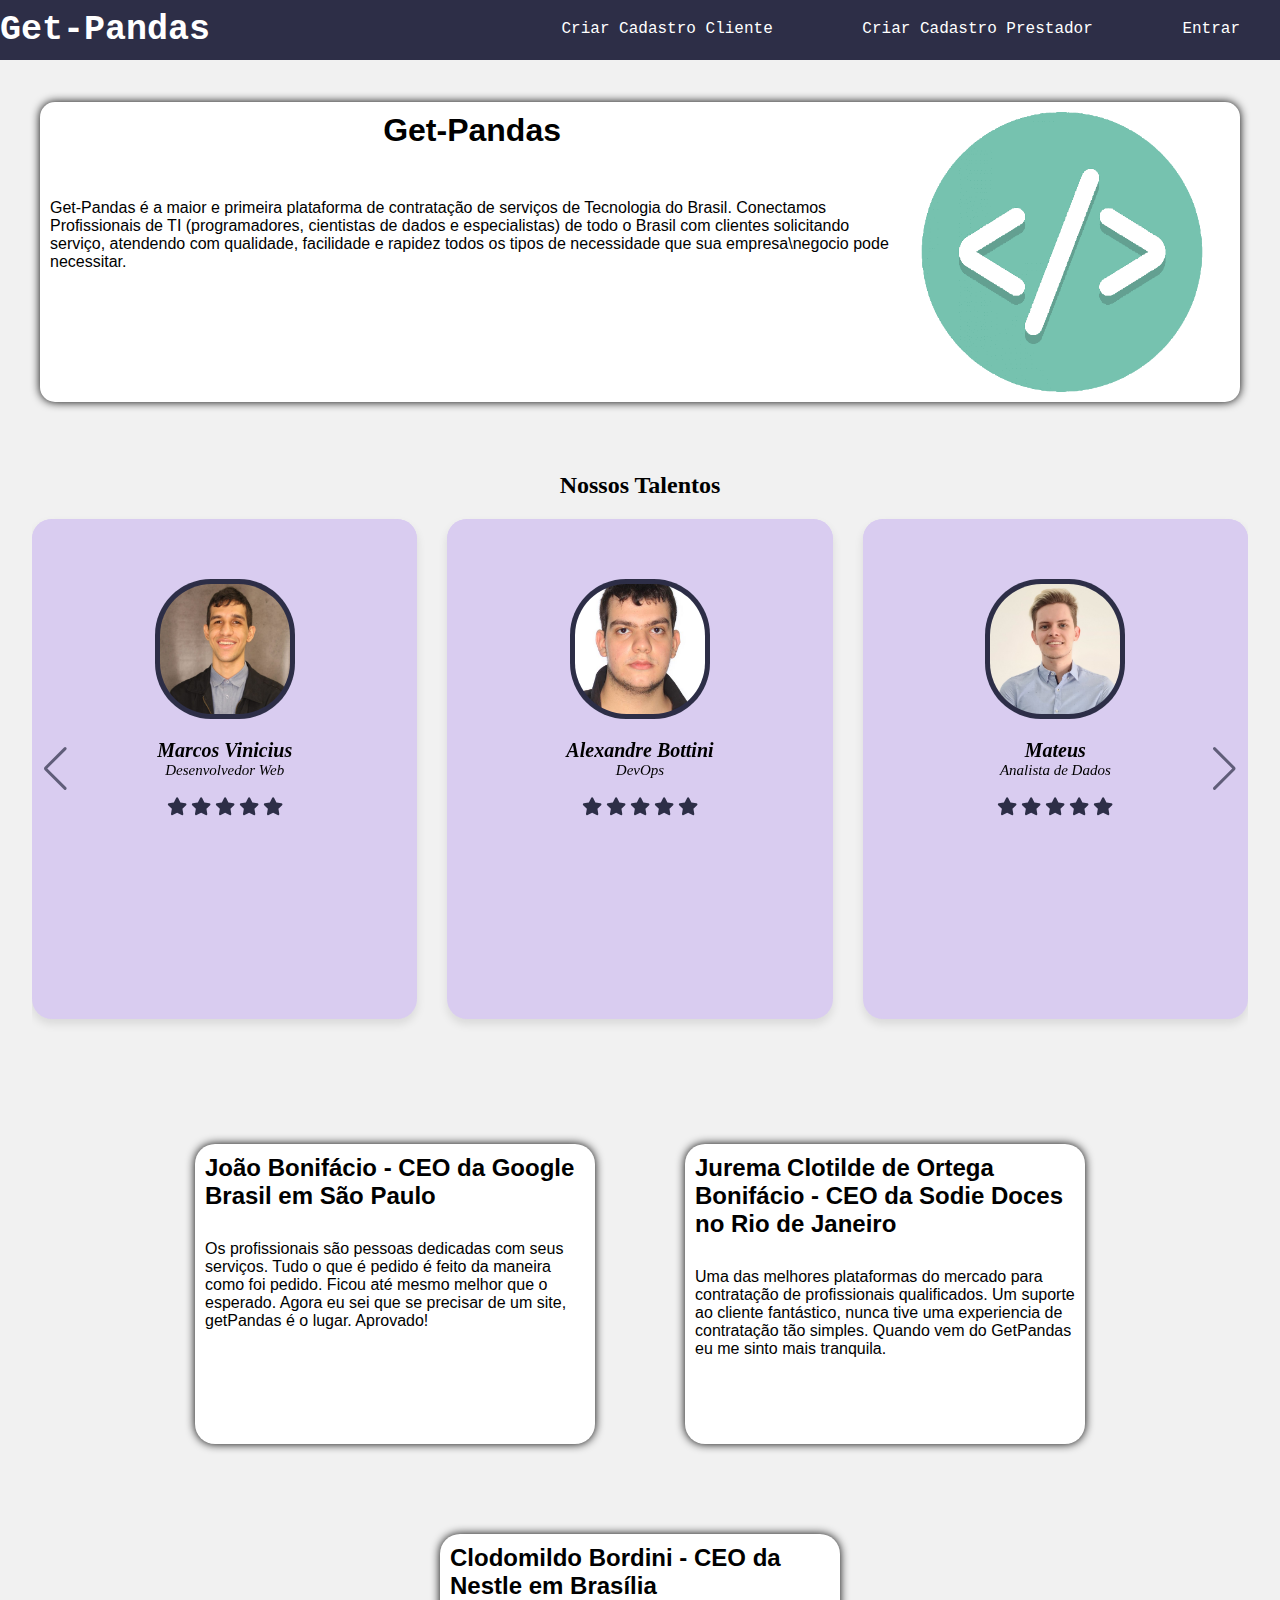
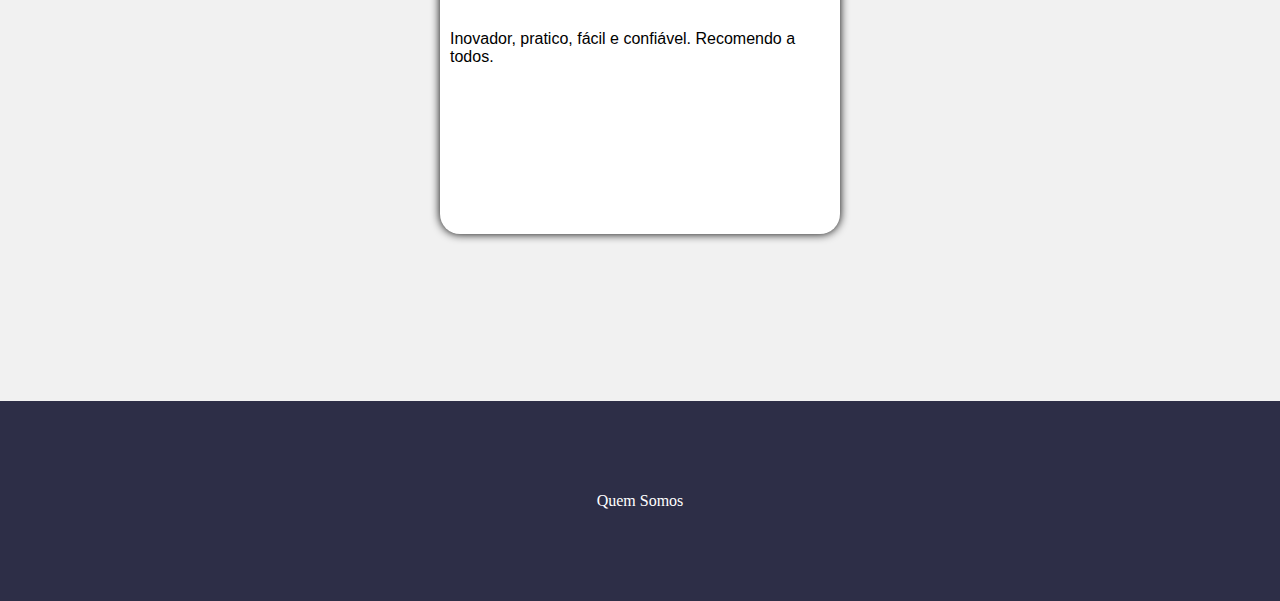
<file: html/index.html>
<!DOCTYPE html>
<html lang="pt_br">
<head>
    <meta charset="UTF-8">
    <meta http-equiv="X-UA-Compatible" content="IE=edge">
    <meta name="viewport" content="width=device-width, initial-scale=1.0">
    <link rel="stylesheet" type="text/css" href="../css/stylespadrao.css" />
    <link rel="stylesheet" type="text/css" href="../css/styles.css"/>
    <link rel="shortcut icon" type="image/x-icon" href="../imagens/icon.png">

    <!-- Link Swiper's CSS -->
    <link rel="stylesheet" href="https://unpkg.com/swiper/swiper-bundle.min.css"/>

    <!-- Fontawesome CDN Link -->
    <link rel="stylesheet" href="https://cdnjs.cloudflare.com/ajax/libs/font-awesome/6.0.0-beta3/css/all.min.css"/>

    <link rel="stylesheet" href="../css/hpc_cliente.css">

    <title>Home</title>
</head>
<body>

    <!--Menu horinzontal-->
    <header class="menu-h">
        <nav id="nav">
            <div id="logo">
                <span><a href="./index.html">Get-Pandas</a></span>
            </div>
            <div class="dropdown">
                <button id="btn-mobile">Menu</button>
                <div class="dropdown-child">
                    <ul id="menu">
                        <li class="lista-header"><a href="conta_c.html" class="nao-mobile">Criar Cadastro Cliente</a></li>
                        <li class="lista-header"><a href="conta_p.html" class="nao-mobile">Criar Cadastro Prestador</a></li>
                        <li class="lista-header"><a href="login.html" class="nao-mobile">Entrar</a></li>
                    </ul>
                </div>
            </div>
        </nav>
        <br>
        <br>
        <br>
        <br>
    </header>

    <!--------------------------------------------->

    
    <main>
        <div class="conteudo">

            <div id="homepage">
                <div class="txt">
                    <h1 class="text-centralido">Get-Pandas</h1>
                    <p>Get-Pandas é a maior e primeira plataforma de contratação de serviços de Tecnologia do Brasil. Conectamos Profissionais de TI (programadores, cientistas de dados e especialistas) de todo o Brasil com clientes solicitando serviço, atendendo com qualidade, facilidade e rapidez todos os tipos de necessidade que sua empresa\negocio pode necessitar.</p>
                </div>
                <div id="img-homepage">
                    <img src="../imagens/index_img.png" alt="imagem home page">
                </div>
            </div>

        </div>

        
        <section class="carrossel_prestadores">
            <div class="text-centralido">
                <h2 >Nossos Talentos</h2>
            </div>
            
            <div class="swiper mySwiper container">
              <div class="swiper-wrapper content">
        
                <div class="swiper-slide card">
                  <div class="card-content">
                    <div class="image">
                      <img src="..//imagens/Marcos.jpg" alt="">
                    </div>
        
                    <div class="name-profession">
                      <span class="name">Marcos Vinicius</span>
                      <span class="profession">Desenvolvedor Web</span>
                      
                    </div>
        
                    <div class="rating">
                      <i class="fas fa-star"></i>
                      <i class="fas fa-star"></i>
                      <i class="fas fa-star"></i>
                      <i class="fas fa-star"></i>
                      <i class="fas fa-star"></i>
                    </div>
        
                    
                  </div>
                </div>
                <div class="swiper-slide card">
                  <div class="card-content">
                    <div class="image">
                      <img src="..//imagens/alexandre.jpg" alt="">
                    </div>
        
                    <div class="name-profession">
                      <span class="name">Alexandre Bottini</span>
                      <span class="profession">DevOps</span>
                      
                    </div>
        
                    <div class="rating">
                      <i class="fas fa-star"></i>
                      <i class="fas fa-star"></i>
                      <i class="fas fa-star"></i>
                      <i class="fas fa-star"></i>
                      <i class="fas fa-star"></i>
                    </div>
        
                    
                  </div>
                </div>
                <div class="swiper-slide card">
                  <div class="card-content">
                    <div class="image">
                      <img src="..//imagens/Mateus.jpg" alt="">
                    </div>
        
                    <div class="name-profession">
                      <span class="name">Mateus</span>
                      <span class="profession">Analista de Dados</span>
                    </div>
        
                    <div class="rating">
                      <i class="fas fa-star"></i>
                      <i class="fas fa-star"></i>
                      <i class="fas fa-star"></i>
                      <i class="fas fa-star"></i>
                      <i class="fas fa-star"></i>
                    </div>
        
                    
                  </div>
                </div>
                <div class="swiper-slide card">
                  <div class="card-content">
                    <div class="image">
                      <img src="..//imagens/Leticia.jpg" alt="">
                    </div>
        
                    <div class="name-profession">
                      <span class="name">Leticia</span>
                      <span class="profession">Cientista de Dados</span>
                    </div>
        
                    <div class="rating">
                      <i class="fas fa-star"></i>
                      <i class="fas fa-star"></i>
                      <i class="fas fa-star"></i>
                      <i class="fas fa-star"></i>
                      <i class="fas fa-star"></i>
                    </div>
        
                    
                  </div>
                </div>
                <div class="swiper-slide card">
                  <div class="card-content">
                    <div class="image">
                      <img src="..//imagens/Filipe.jpg" alt="">
                    </div>
        
                    <div class="name-profession">
                      <span class="name">Filipe</span>
                      <span class="profession">Desenvolvedor BackEnd</span>
                    </div>
        
                    <div class="rating">
                      <i class="fas fa-star"></i>
                      <i class="fas fa-star"></i>
                      <i class="fas fa-star"></i>
                      <i class="fas fa-star"></i>
                      <i class="fas fa-star"></i>
                    </div>
        
                    
                  </div>
                </div>
                <div class="swiper-slide card">
                  <div class="card-content">
                    <div class="image">
                      <img src="..//imagens/Claudio.jpg" alt="">
                    </div>
        
        
                    <div class="name-profession">
                      <span class="name">Claudio</span>
                      <span class="profession">Desenvolvedor Web</span>
                    </div>
        
                    <div class="rating">
                      <i class="fas fa-star"></i>
                      <i class="fas fa-star"></i>
                      <i class="fas fa-star"></i>
                      <i class="fas fa-star"></i>
                      <i class="fas fa-star"></i>
                    </div>
        
                    
                  </div>
                </div>
                <div class="swiper-slide card">
                  <div class="card-content">
                    <div class="image">
                      <img src="..//imagens/joao.jpg" alt="">
                    </div>
        
                    <div class="name-profession">
                      <span class="name">João</span>
                      <span class="profession">Analista de Sistema</span>
                    </div>
        
                    <div class="rating">
                      <i class="fas fa-star"></i>
                      <i class="fas fa-star"></i>
                      <i class="fas fa-star"></i>
                      <i class="fas fa-star"></i>
                      <i class="fas fa-star"></i>
                    </div>
                </div>
              </div>
            </div>
        
            <div class="swiper-button-next"></div>
              <div class="swiper-button-prev"></div>
              <div class="swiper-pagination"></div>
              
        
        
        
          </section>



        
        <div class="conteudo">
            <div class="avaliacoes">
                <div class="avaliacao">
                    <h2>João Bonifácio - CEO da Google Brasil em São Paulo</h2>
                    <p>Os profissionais são pessoas dedicadas com seus serviços. Tudo o que é pedido é feito da maneira como foi pedido. Ficou até mesmo melhor que o esperado. Agora eu sei que se precisar de um site, getPandas é o lugar. Aprovado!</p>
                </div>
                <div class="avaliacao">
                    <h2>Jurema Clotilde de Ortega Bonifácio - CEO da Sodie Doces no Rio de Janeiro</h2>
                    <p>Uma das melhores plataformas do mercado para contratação de profissionais qualificados. Um suporte ao cliente fantástico, nunca tive uma experiencia de contratação tão simples. Quando vem do GetPandas eu me sinto mais tranquila.</p>
                </div>
                <div class="avaliacao">
                    <h2>Clodomildo Bordini  - CEO da Nestle em Brasília</h2>
                    <p>Inovador, pratico, fácil e confiável. Recomendo a todos.</p>
                </div>
            </div>
        </div>
    </main>
    
    <br><br><br><br><br><br><br><br><br>

    <footer id="rodape">
        <ul>
            <a href="quemsomos.html"><li class="itens-rodape">Quem Somos</li></a>
        </ul>
    </footer>
    <script src="https://unpkg.com/swiper/swiper-bundle.min.js"></script>
    <script src="../js/hpc_cliente.js"></script>

    <script src="../js/header.js"></script>
   
    
</body>
</html>
</file>
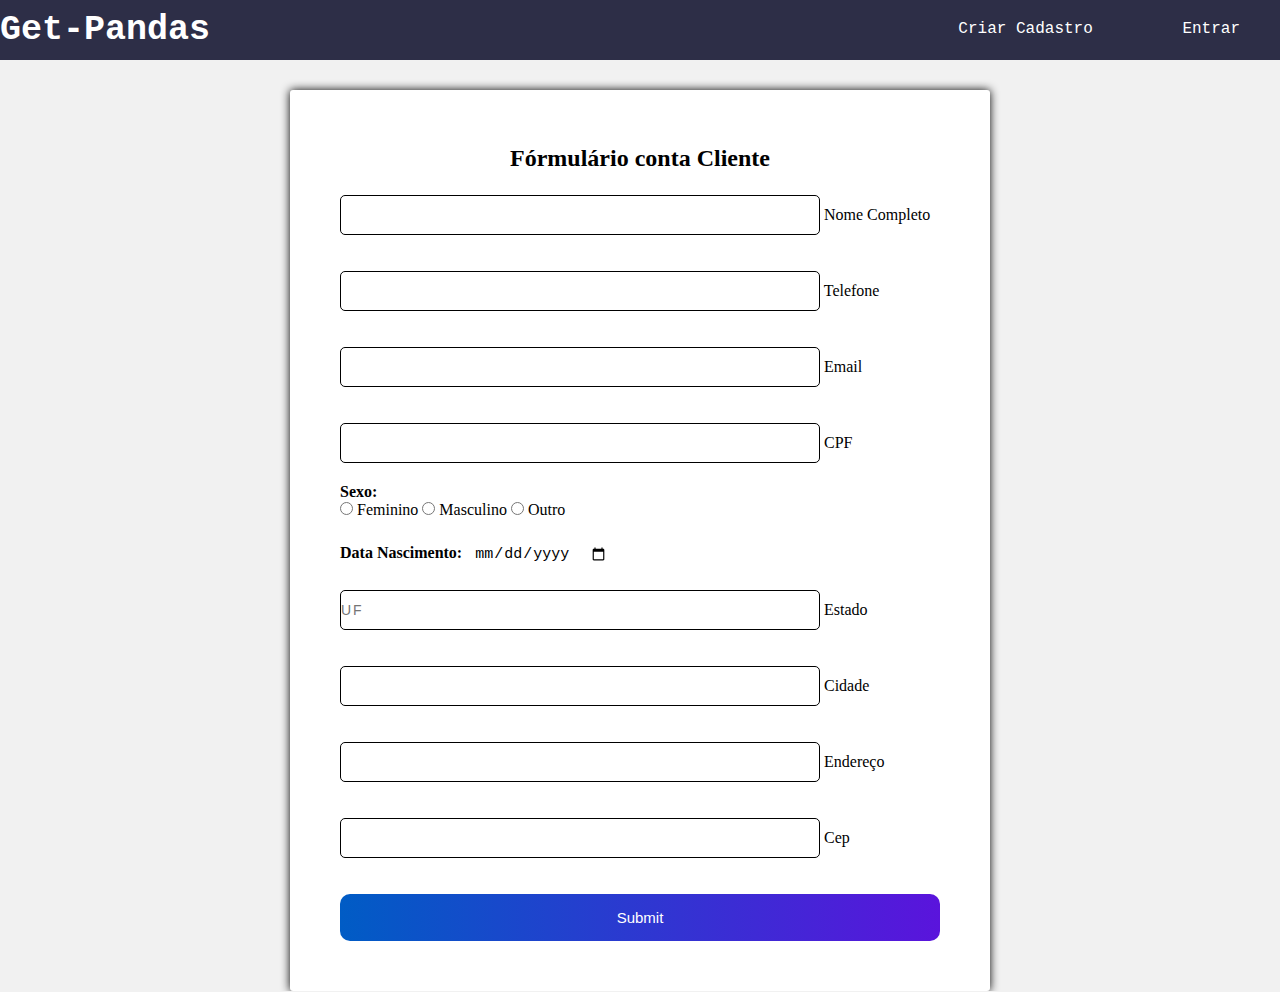
<file: html/conta_c.html>
<!DOCTYPE html>
<html lang="pt-br">
<head>
    <meta charset="UTF-8">
    <meta http-equiv="X-UA-Compatible" content="IE=edge">
    <meta name="viewport" content="width=device-width, initial-scale=1.0">
    <link rel="stylesheet" href="../css/stylespadrao.css">
    <link rel="stylesheet" type="text/css" href="../css/styles.css"/>

    <title>Crie sua conta Aqui</title>
    
    
</head>
<body>
        <!--Menu horinzontal-->
        <header class="menu-h">
            <nav id="nav">
                <div id="logo">
                    <span><a href="./index.html">Get-Pandas</a></span>
                </div>
                <div class="dropdown">
                    <button id="btn-mobile">Menu</button>
                    <div class="dropdown-child">
                        <ul id="menu">
                            <li class="lista-header"><a href="conta_c.html" class="nao-mobile">Criar Cadastro</a></li>
                            <li class="lista-header"><a href="login.html" class="nao-mobile">Entrar</a></li>
                        </ul>
                    </div>
                </div>
            </nav>

        </header>
        <br><br><br><br><br>
        <!--------------------------------------------->
        
    <div class="box">
        <form action="../php/cadastro_cliente.php" method="post">
                <legend><h2>Fórmulário conta Cliente</h2></legend>
                <br>
                <div class="inputbox">
                    <input type="tex" name="nome" id="nome" class="inputUser" maxlength="50" onblur="verificaNome()">
                    <label for="nome"class="labelInput">Nome Completo</label>
                </div>
                <br></br> 
                <div class="inputbox">
                    <input type="tel" name="telefone" id="telefone" maxlength="18" class="inputUser" >
                    <label for="telefone" class="labelInput">Telefone</label>
                </div>
                <br></br>  
                <div class="inputbox">
                    <input type="tex" name="email" id="email" class="inputUser" maxlength="50" onblur="verificaEmail(email.value)" required>
                    <label for="email" class="labelInput">Email</label>
                </div> 
                <br></br> 
                <div class="inputbox">
                    <input type="tex" name="cpf" id="cpf" class="inputUser" maxlength="14" onkeypress="validaCpf()" required>
                    <label for="email" class="labelInput">CPF</label>
                </div> 
                
                
                <div class="inputsex">
                <p><b>Sexo:</b></p> 
                <input type="radio" id="femino" name="genero" value="feminino" required>
                <label for="feminino" >Feminino</label>
                <input type="radio" id="masculino" name="genero" value="masculino" required>
                <label for="masculino">Masculino</label>
                <input type="radio" id="outro" name="genero" value="outro" required>
                <label for="outro">Outro</label>
                <br></br> 
                </div>
                <label for="data_nascimento"><b>Data Nascimento:</b></label>
                <input type="date" name="data_nascimento" id="data_nascimento" required>
                <br></br>  
                <div class="inputbox">
                    <input type="tex" name="estado" id="estado" class="inputUser" maxlength="2" placeholder="UF" required>
                    <label for="estado" class="labelInput">Estado</label>
                </div>
                <br></br>  
                <div class="inputbox">
                    <input type="tex" name="cidade" id="cidade" maxlength="50" class="inputUser" required>
                    <label for="cidade "class="labelInput">Cidade</label>
                </div>
                <br></br>  
                <div class="inputbox">
                    <input type="tex" name="endereco" id="endereco" maxlength="50" class="inputUser" required>
                    <label for="endereco" class="labelInput">Endereço</label>
                </div>
                <br></br>
                <div class="inputbox">
                    <input type="tex" name="cep" id="cep" maxlength="9" onkeypress="validaCep()" class="inputUser" required>
                    <label for="nome" class="labelInput">Cep</label>
                </div>
                <br></br> 
                <input type="submit" name="submit" id="submit">
        </form>

    </div>

    <script src="../js/cadastro_restricoes.js"></script>
    <script src="../js/header.js"></script>
</body>
</html>
</file>
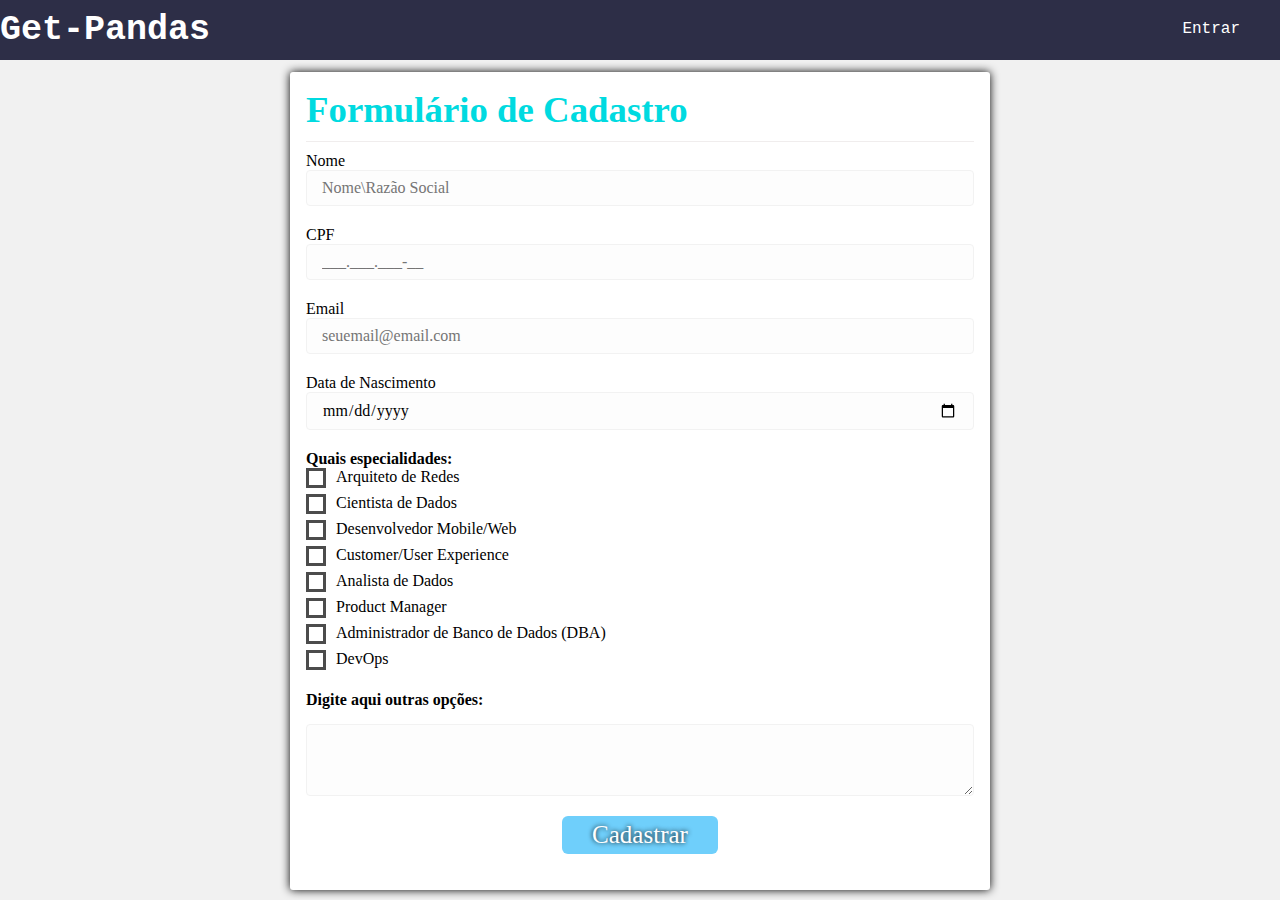
<file: html/conta_p.html>
<!DOCTYPE html>
<html lang="pt_br">

<head>
    <meta charset="UTF-8">
    <meta http-equiv="X-UA-Compatible" content="IE=edge">
    <meta name="viewport" content="width=device-width, initial-scale=1.0">
    <link rel="stylesheet" type="text/css" href="../css/form_style.css" />
    <link rel="stylesheet" type="text/css" href="../css/styles.css"/>
    <link rel="stylesheet" type="text/css" href="../css/stylespadrao.css" />
    <link rel="shortcut icon" type="image/x-icon" href="../imagens/icon.png">
    <title>Home</title>
</head>

<body>


    <!--Menu horinzontal-->
    <header class="menu-h">
        <nav id="nav">
            <div id="logo">
                <span><a href="./index.html">Get-Pandas</a></span>
            </div>
            <div class="dropdown">
                <button id="btn-mobile">Menu</button>
                <div class="dropdown-child">
                    <ul id="menu">
                        <li class="lista-header"><a href="login.html" class="nao-mobile">Entrar</a></li>
                    </ul>
                </div>
            </div>
        </nav>
        <br>
        <br>
        <br>
        <br>
    </header>

    <!--------------------Formulário------------------------->

    <div class="container_form">

        <h1>Formulário de Cadastro</h1>

        <form class="form" action="../php/cadastro_prestador.php" method="post">

            <div class="form_grupo">
                <label for="nome" class="form_label">Nome</label>
                <input type="text" name="nome" class="form_input" id="nome" maxlength="50" onblur="verificaNome()" placeholder="Nome\Razão Social" required>
                <div id="invalid_name">Valor invalido</div>
            </div>

            <div class="form_grupo">
                <label for="cpfcnpj" class="form_label">CPF</label>
                <input type="text" name="cpf" maxlength="14" class="form_input" onkeypress="validaCpf()" id="cpf" placeholder="___.___.___-__" required>
            </div>

            <div class="form_grupo">
                <label for="e-mail" class="form_label">Email</label>
                <input type="email" name="email" class="form_input" onblur="verificaEmail(email.value)" maxlength="50" id="email" placeholder="seuemail@email.com"
                    required>
                <div id="invalid_email">Valor invalido</div>
            </div>

            <div class="form_grupo">
                <label for="datanascimento" class="form_label">Data de Nascimento</label>
                <input type="date" name="data_nascimento" class="form_input" id="datanascimento"
                    placeholder="Data de Nascimento" required>
            </div>




            <div class="form_grupo">

                <span class="legenda">Quais especialidades:</span>

                <div class="check-btn">
                    <input type="radio" class="form_new_input" id="btn_1" name="especialidade" value="Arquiteto de
                    Redes">
                    <label for="btn_1" class="form_label check_label"> <span class="check_new_btn"></span> Arquiteto de
                        Redes</label>
                </div>

                <div class="check-btn">
                    <input type="radio" class="form_new_input" id="btn_2" name="especialidade" value="Cientista de
                    Dados">
                    <label for="btn_2" class="form_label check_label"><span class="check_new_btn"></span> Cientista de
                        Dados</label>
                </div>

                <div class="check-btn">
                    <input type="radio" class="form_new_input" id="btn_3" name="especialidade" value="Desenvolvedor
                    Mobile/Web">
                    <label for="btn_3" class="form_label check_label"><span class="check_new_btn"></span> Desenvolvedor
                        Mobile/Web</label>
                </div>

                <div class="check-btn">
                    <input type="radio" class="form_new_input" id="btn_4" name="especialidade" value="Customer/User Experienc">
                    <label for="btn_4" class="form_label check_label"><span class="check_new_btn"></span>
                        Customer/User Experience </label>
                </div>
                <div class="check-btn">
                    <input type="radio" class="form_new_input" id="btn_5" name="especialidade" value="Analista de
                    Dados">
                    <label for="btn_5" class="form_label check_label"> <span class="check_new_btn"></span> Analista de
                        Dados</label>
                </div>

                <div class="check-btn">
                    <input type="radio" class="form_new_input" id="btn_6" name="especialidade" value="Product
                    Manager">
                    <label for="btn_6" class="form_label check_label"><span class="check_new_btn"></span> Product
                        Manager</label>
                </div>

                <div class="check-btn">
                    <input type="radio" class="form_new_input" id="btn_7" name="especialidade" value="DBA">
                    <label for="btn_7" class="form_label check_label"><span class="check_new_btn"></span> Administrador
                        de Banco de Dados (DBA)</label>
                </div>

                <div class="check-btn">
                    <input type="radio" class="form_new_input" id="btn_8" name="especialidade" value="DevOps">
                    <label for="btn_8" class="form_label check_label"><span class="check_new_btn"></span> DevOps
                    </label>
                </div>


                <div class="form_message">

                    <label for="message" class="form_message_label"> Digite aqui outras opções:</label>
                    <textarea name="mensagem" id="message" cols="30" maxlength="500" rows="3" class="form_input message_input"
                        ></textarea>

                </div>

                <div class="submit">

                    <input type="hidden" name="acao" value="enviar">
                    <button type="submit" name="Submit" class="submit_btn">Cadastrar</button>

                </div>
        </form>

    </div>
    <script src="../js/header.js"></script>
    <script src="../js/cadastro_restricoes.js"></script>
</body>

</html>
</file>
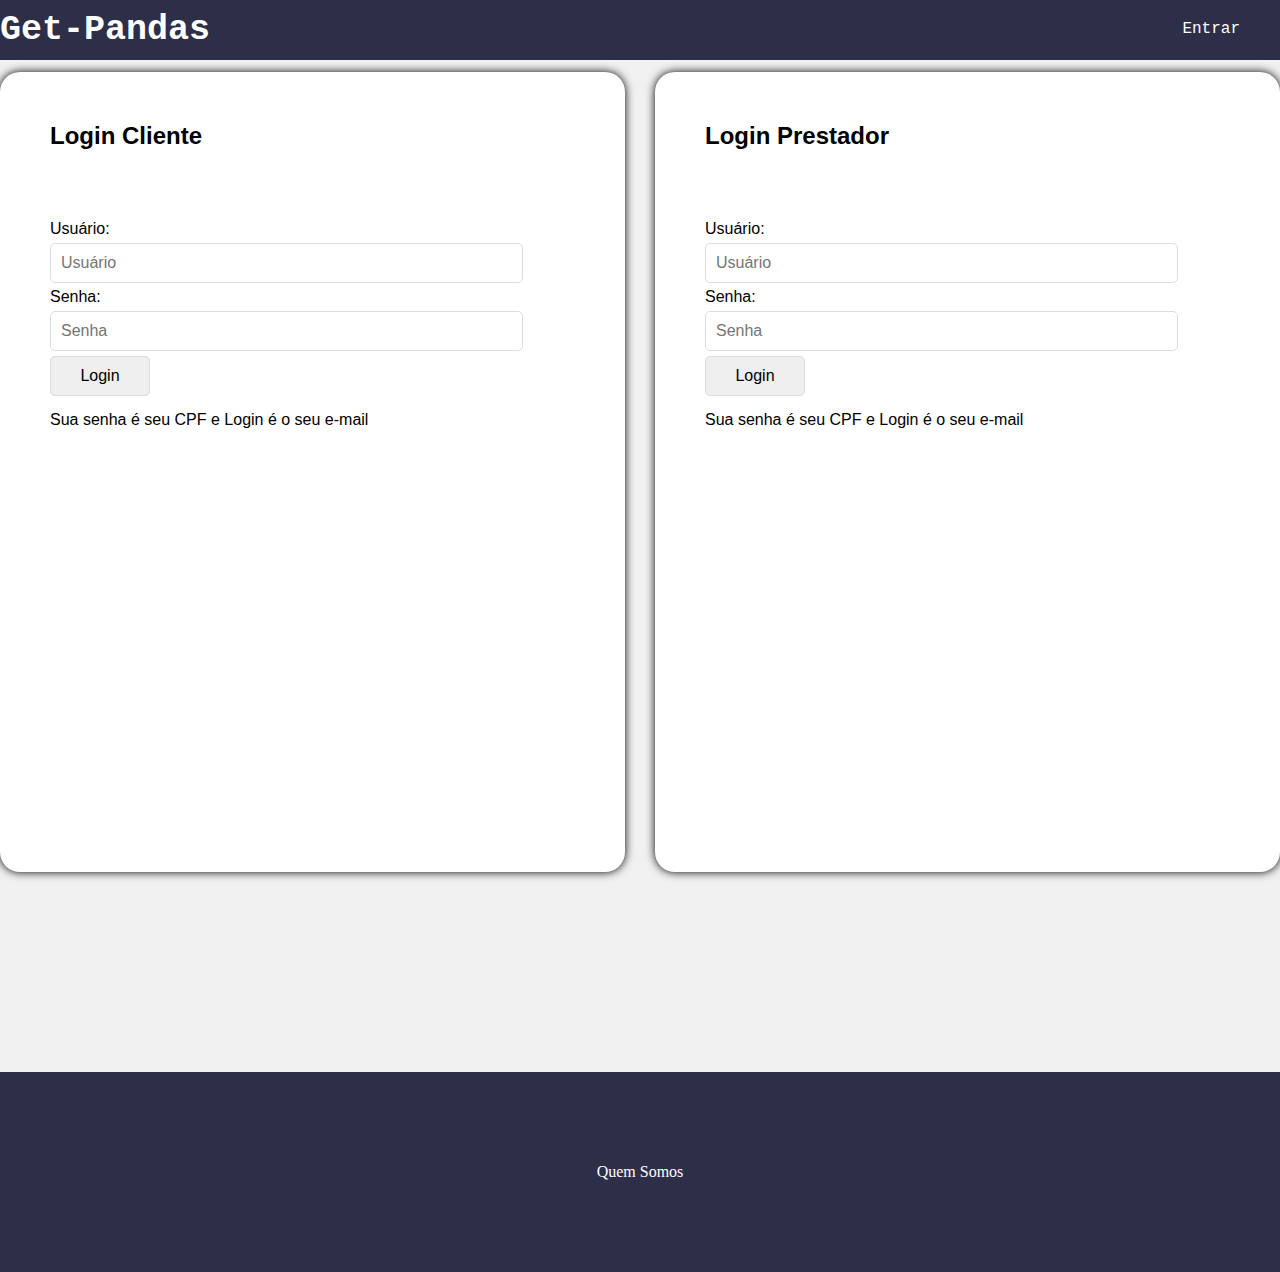
<file: html/login.html>
<!DOCTYPE html>
<html lang="pt-BR">
<head>
    <meta charset="UTF-8">
    <meta http-equiv="X-UA-Compatible" content="IE=edge">
    <meta name="viewport" content="width=device-width, initial-scale=1.0">
    <link rel="stylesheet" type="text/css" href="../css/stylespadrao.css" />
    <link rel="stylesheet" type="text/css" href="../css/styles.css"/>
    <link rel="shortcut icon" type="image/x-icon" href="../imagens/icon.png">
    <title>Home</title>
</head>
<body>

    <header class="menu-h">
        <nav id="nav">
            <div id="logo">
                <span><a href="./index.html">Get-Pandas</a></span>
            </div>
            <div class="dropdown">
                <button id="btn-mobile">Menu</button>
                <div class="dropdown-child">
                    <ul id="menu">
                        <li class="lista-header"><a href="login.html" class="nao-mobile">Entrar</a></li>
                    </ul>
                </div>
            </div>
        </nav>
        <br>
        <br>
        <br>
        <br>
    </header>

    <main class="b-area">
        <form class="form-login" action="../php/login_cliente.php" method="post">
            <div class="form-login-header">
                <h2>Login Cliente</h2>
            </div>
            <div class="form-login-conteudo">
                <div class="form-login-conteudo-area">
                    <label for="usuario">Usuário:</label><br>
                    <input type="text" id="usuario" name="usuario" autocomplete="off" maxlength="50" placeholder="Usuário">
                </div>
                <div class="form-login-conteudo-area">
                    <label for="password">Senha:</label><br>
                    <input type="password" id="password" name="password" maxlength="14" autocomplete="off" placeholder="Senha">
                </div>
            </div>
            <div class="form-login-footer">
                <input type="submit" class="submit_login" value="Login"><br>
                <p>Sua senha é seu CPF e Login é o seu e-mail</p> <br> <br>

            </div>
        </form>
    
        <form class="form-login" action="../php/login_prestador.php" method="post">
            <div class="form-login-header">
                <h2>Login Prestador</h2>
            </div>
            <div class="form-login-conteudo">
                <div class="form-login-conteudo-area">
                    <label for="usuario">Usuário:</label><br>
                    <input type="text" id="usuario" name="usuario" autocomplete="off" maxlength="50" placeholder="Usuário">
                </div>
                <div class="form-login-conteudo-area">
                    <label for="password">Senha:</label><br>
                    <input type="password" id="password" name="password" maxlength="11" autocomplete="off" placeholder="Senha">
                </div>
            </div>
            <div class="form-login-footer">
                <input type="submit" class="submit_login" value="Login"><br>
                <p>Sua senha é seu CPF e Login é o seu e-mail</p> <br> <br>
            </div>
        </form>
    </main>

    <footer id="rodape">
        <ul>
            <a href="quemsomos.html"><li class="itens-rodape">Quem Somos</li></a>
        </ul>
    </footer>
    <script src="../js/header.js"></script>
</body>
</html>
</file>
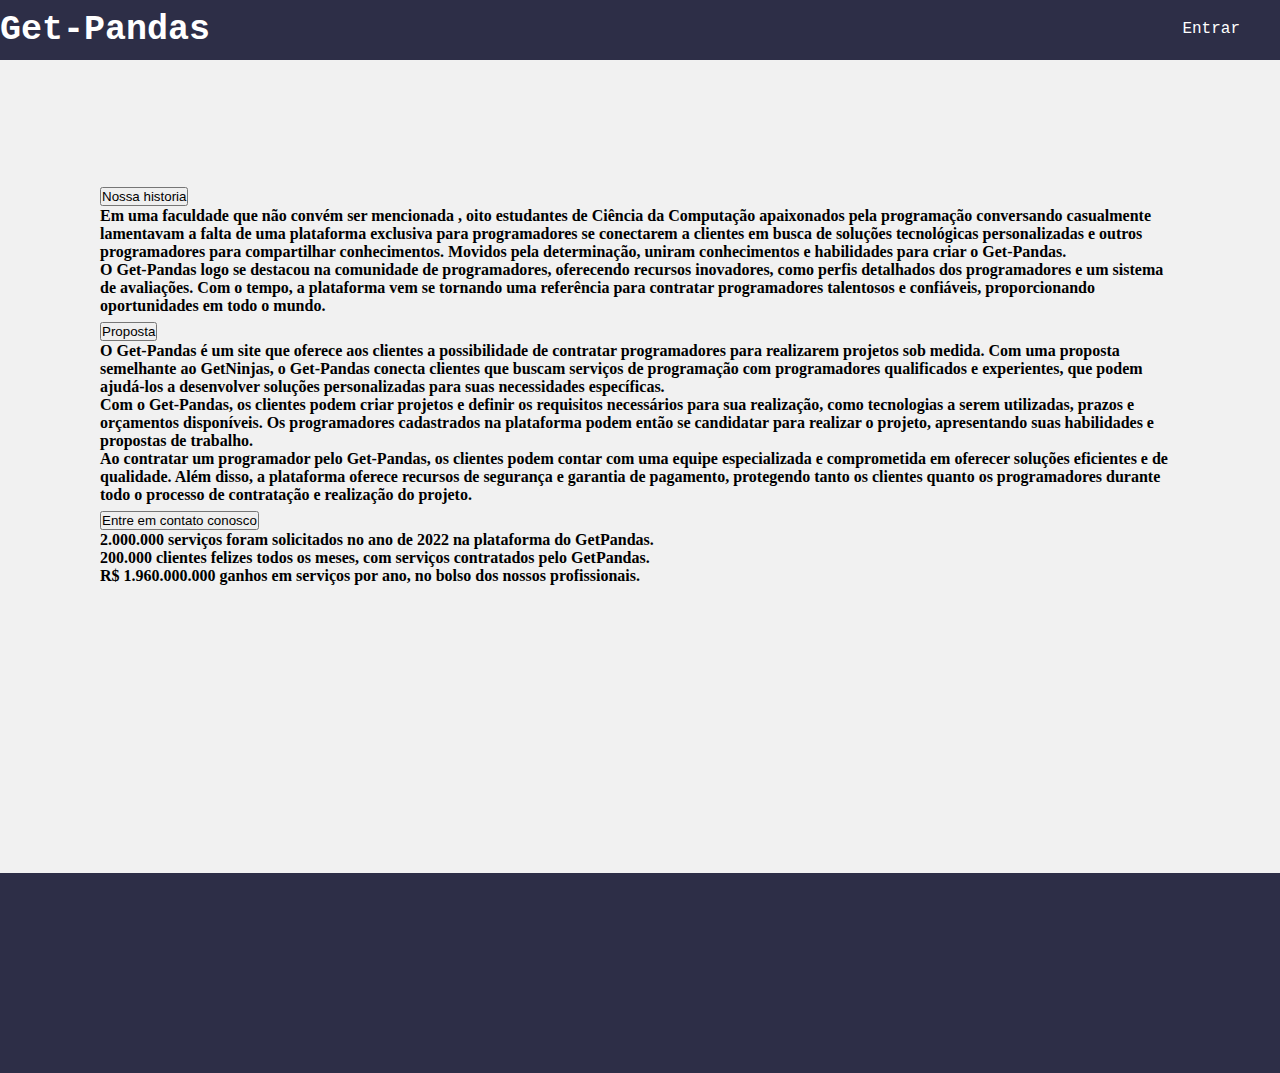
<file: html/quemsomos.html>
<!DOCTYPE html>
<html lang="pt_br">
<head>
    <meta charset="UTF-8">
    <meta http-equiv="X-UA-Compatible" content="IE=edge">
    <meta name="viewport" content="width=device-width, initial-scale=1.0">
    <link rel="stylesheet" type="text/css" href="../css/stylespadrao.css" />
    <link rel="stylesheet" type="text/css" href="../css/styles.css" />
    <link rel="shortcut icon" type="image/x-icon" href="../imagens/icon.png">
    <link href="https://cdn.jsdelivr.net/npm/bootstrap@5.0.2/dist/css/bootstrap.min.css" rel="stylesheet" integrity="sha384-EVSTQN3/azprG1Anm3QDgpJLIm9Nao0Yz1ztcQTwFspd3yD65VohhpuuCOmLASjC" crossorigin="anonymous">  
    <title>Home</title>
</head>
<body>

    <!--Menu horinzontal-->
    <header class="menu-h">
      <nav id="nav">
          <div id="logo">
              <span><a href="./index.html">Get-Pandas</a></span>
          </div>
          <div class="dropdown">
              <button id="btn-mobile">Menu</button>
              <div class="dropdown-child">
                  <ul id="menu">
                      <li class="lista-header"><a href="login.html" class="nao-mobile">Entrar</a></li>
                  </ul>
              </div>
          </div>
      </nav>
      <br>
      <br>
      <br>
      <br>
  </header>

    <br><br><br> <br><br> <br>



    <div class="accordion" id="accordionPanelsStayOpenExample"> 

        <div class="accordion-item"> 
    
          <h2 class="accordion-header" id="panelsStayOpen-headingOne"> 
    
            <button class="accordion-button" type="button" data-bs-toggle="collapse" data-bs-target="#panelsStayOpen-collapseOne" aria-expanded="true" aria-controls="panelsStayOpen-collapseOne"> 
    
              Nossa historia
    
            </button> 
    
          </h2> 
    
          <div id="panelsStayOpen-collapseOne" class="accordion-collapse collapse show" aria-labelledby="panelsStayOpen-headingOne"> 
    
            <div class="accordion-body"> 
    
              <strong><p>Em uma faculdade  que não convém ser mencionada , oito estudantes de Ciência da Computação apaixonados pela programação conversando casualmente lamentavam a falta de uma plataforma exclusiva para programadores se conectarem a clientes em busca de soluções tecnológicas personalizadas e outros programadores para compartilhar conhecimentos. Movidos pela determinação, uniram conhecimentos e habilidades para criar o Get-Pandas.</p>

                <p>O Get-Pandas logo se destacou na comunidade de programadores, oferecendo recursos inovadores, como perfis detalhados dos programadores e um sistema de avaliações. Com o tempo, a plataforma vem se tornando uma referência para contratar programadores talentosos e confiáveis, proporcionando oportunidades em todo o mundo.</p></strong> 
    
            </div> 
    
          </div> 
    
        </div> 
    
        <div class="accordion-item"> 
    
          <h2 class="accordion-header" id="panelsStayOpen-headingTwo"> 
    
            <button class="accordion-button collapsed" type="button" data-bs-toggle="collapse" data-bs-target="#panelsStayOpen-collapseTwo" aria-expanded="false" aria-controls="panelsStayOpen-collapseTwo"> 
    
              Proposta
    
            </button> 
    
          </h2> 
    
          <div id="panelsStayOpen-collapseTwo" class="accordion-collapse collapse" aria-labelledby="panelsStayOpen-headingTwo"> 
            <div class="accordion-body"> 
    
              <strong><p>O Get-Pandas é um site que oferece aos clientes a possibilidade de contratar programadores para realizarem projetos sob medida. Com uma proposta semelhante ao GetNinjas, o Get-Pandas conecta clientes que buscam serviços de programação com programadores qualificados e experientes, que podem ajudá-los a desenvolver soluções personalizadas para suas necessidades específicas.</p>

              <p>Com o Get-Pandas, os clientes podem criar projetos e definir os requisitos necessários para sua realização, como tecnologias a serem utilizadas, prazos e orçamentos disponíveis. Os programadores cadastrados na plataforma podem então se candidatar para realizar o projeto, apresentando suas habilidades e propostas de trabalho.</p>

            <p>Ao contratar um programador pelo Get-Pandas, os clientes podem contar com uma equipe especializada e comprometida em oferecer soluções eficientes e de qualidade. Além disso, a plataforma oferece recursos de segurança e garantia de pagamento, protegendo tanto os clientes quanto os programadores durante todo o processo de contratação e realização do projeto.</p>
</strong> 
    
            </div> 
    
          </div> 
    
        </div> 
    
        <div class="accordion-item"> 
    
          <h2 class="accordion-header" id="panelsStayOpen-headingThree"> 
    
            <button class="accordion-button collapsed" type="button" data-bs-toggle="collapse" data-bs-target="#panelsStayOpen-collapseThree" aria-expanded="false" aria-controls="panelsStayOpen-collapseThree"> 
    
              Entre em contato conosco
    
            </button> 
    
          </h2> 
    
          <div id="panelsStayOpen-collapseThree" class="accordion-collapse collapse" aria-labelledby="panelsStayOpen-headingThree"> 
    
            <div class="accordion-body"> 
    
              <strong>
                <p>2.000.000
                serviços foram solicitados no ano de 2022 na plataforma do GetPandas.</p>
                
              <p>200.000
               clientes felizes todos os meses, com serviços contratados pelo GetPandas.</p>
                
              <p> R$ 1.960.000.000 
               ganhos em serviços por ano, no bolso dos nossos profissionais.</strong> </p>
    
            </div> 
    
          </div> 
    
        </div> 
    
      </div> 

    <!--Fim Accordion--> 
    <br><br><br><br><br><br><br><br><br><br><br><br><br><br><br><br>
     
     
     
     
    
    <script src="https://cdn.jsdelivr.net/npm/@popperjs/core@2.9.2/dist/umd/popper.min.js" integrity="sha384-IQsoLXl5PILFhosVNubq5LC7Qb9DXgDA9i+tQ8Zj3iwWAwPtgFTxbJ8NT4GN1R8p" crossorigin="anonymous"></script> 
    
    <script src="https://cdn.jsdelivr.net/npm/bootstrap@5.0.2/dist/js/bootstrap.min.js" integrity="sha384-cVKIPhGWiC2Al4u+LWgxfKTRIcfu0JTxR+EQDz/bgldoEyl4H0zUF0QKbrJ0EcQF" crossorigin="anonymous"></script> 


    <footer id="rodape">
        <div id="nav-rodape">
            <ul>
            </ul>
        </div>
    </footer>
    <script src="../js/js.js"></script>
    
    <script src="../js/header.js"></script>
</body>
</html>
</file>
<file: css/stylespadrao.css>
*{
    margin: 0;
    padding: 0;
    box-sizing: border-box;
    
}

body{
    background-color: #f1f1f1;
    /*rgb(194, 194, 194);*/
}


/*----------------Carrossel----------------*/
.area-carrossel{
    width: 100%;
    height: 520px;
    position:relative;
    margin-bottom: 70px;
}

.flecha-esquerda,.flecha-direita{
    position: absolute;
    top: 0;
    left: 0;
    right: auto;
    bottom: 0;
    font-size: 20px;
    line-height: 250px;
    width: 40px;
    text-align: center;
    color: #fff;
    cursor: pointer;
    border: none;
    background:linear-gradient(to left, transparent 0%,black 200%);
    opacity: 0.5;
    transition: all 600ms ease-in-out;
    z-index: 1;
}

.flecha-direita{
    left: auto;
    right:0;
    background:linear-gradient(to right, transparent 0%,black 200%);
}

.flecha-esquerda:hover,
.flecha-direita:hover{
    opacity: 1;
}

/*Área da div onde estão as imagens*/
.carrossel{
    width: 100%;
    height: 520px;
    position:absolute;
    top:50%;
    left: 50%;
    transform: translate(-50%,-50%);
    overflow-x: auto;
    display: flex;
    flex-flow: row nowrap;
    gap: 20px;
    padding-top: 10px;
}

/*Escondendo Scrollbar*/
/* Hide scrollbar for Chrome, Safari and Opera */
.carrossel::-webkit-scrollbar {
    display: none;
}

.carrossel{
    -ms-overflow-style: none;  /* IE and Edge */
    scrollbar-width: none;  /* Firefox */
  }

/*Caracteristicas imagens*/
.item{
    width: 800px;
    height: 500px;
    /*Não deixa a imagem ser diminuida automaticamente*/
    flex-shrink: 0;
    opacity: 0.6;
    transition: all 600ms ease-in-out;
}

/*Item selecionado*/
.current-item{
    opacity: 1;
    border: 5px solid #069e6e;
    box-shadow: 0 0 10px rgb(0, 0, 0);
}


/*----------------Conteudo----------------*/
.conteudo{
    display: flex;
    width: 100%;
    justify-content: center;
    font-family:'Trebuchet MS',   sans-serif;
}

/*----------------Texto da Home Page----------------*/
#homepage{
    display: flex;
    height: 300px;
    width: 1200px;
    border-radius: 15px;
    margin-top:30px ;
    margin-bottom: 70px;
    padding: 10px;
    background-color: #fff;
    box-shadow: 0 0 10px rgb(0, 0, 0);
}

#homepage .txt{
    width: 100%;
}

#homepage .txt h1{
    margin-bottom: 50px ;
}

#homepage .txt p{
    margin-bottom: 20px ;
}

#img-homepage{
    display: flex;
}

/*----------------Área de Avaliação----------------*/
.avaliacoes{
    display: flex;
    gap: 80px;
}


.avaliacao{
    display: inline-block;
    height: 300px;
    width: 400px;
    border-radius: 20px;
    margin: 5px;
    padding: 10px;
    background-color: #fff;
    box-shadow: 0 0 10px rgb(0, 0, 0);
}

.avaliacao h2{
    margin-bottom: 30px ;
}


/*----------------Formulario produtos----------------*/
.b-area{
    position: relative;
    display: inline-flex;
    width: 100%;
    height: 1000px;
    justify-content: center;
    font-family:'Trebuchet MS',   sans-serif;
    gap: 30px;
}

.b-area .d-form{
    width: 800px;
    height: 800px;
    margin: 50px 0 0 0 ;
    padding: 50px 0 0 50px;
    background-color: #fff;
    border-radius: 20px;
    /*Sombreamento de Div*/
    box-shadow: 0 0 10px rgb(0, 0, 0);
}

.form-pedido{
    display: flex;
    flex-direction: column;
}

.form-pedido *{
    margin-bottom: 15px;
}

.form-pedido h2{
    margin-bottom: 0px;
}

.dados{
    padding: 10px;
    margin-bottom: 15px;
    border: 1px solid #ddd;
    border-radius: 5px;
    font-size: 16px;
    width: 90%;
}

.form-pedido textarea{
    height: 150px;
    width: 90%;
    border-radius: 20px;
    padding: 10px;

}

.form-pedido .dados-pequenos{
    width: 30%;
    height: 50px;
}

/**/
.accordion{
    padding: 0 100px 0 100px;
    align-items: center;
}

/*---------------- Login ----------------*/

.form-login {
    background-color: #FFFFFF;
    padding: 40px;
    border-radius: 20px;
    width: 800px;
    height: 800px;
    box-shadow: 0 0 10px rgb(0, 0, 0);
    padding: 50px 50px 0 50px;
    justify-content: center;
    align-items: center;
    position: relative;
}

.form-login-header {
    padding-bottom: 50px;
    color: #000000;
}

.form-login-conteudo {
    margin-top: 20px;
}

#password, #usuario {
    padding: 10px;
    margin: 5px 0 5px 0;
    border: 1px solid #ddd;
    border-radius: 5px;
    font-size: 16px;
    width: 90%;
}

.submit_login {
    padding: 10px;
    margin-bottom: 15px;
    border: 1px solid #ddd;
    border-radius: 5px;
    font-size: 16px;
    width: 100px;
}

.recuperar_senha {
    color: #000000;
    text-decoration: none;
}

.recuperar_senha:hover {
    color: #000000;
    text-decoration: underline;
}

/* @media screen and (max-width: 700px) {
    body {
        background-color: #000000;
    }
} */

/*-------------Pagina de controle Prestador----------------*/
.area-div-tabela{
    display: inline-flex;
    position: relative;
    width:100%;
    justify-content: center;
}

.infos-tabela{
    width: 800px;
    height: 300px;
    background-color: white;
    box-shadow: 0 0 10px rgb(0, 0, 0);
    border-radius: 20px;
    padding: 50px 50px 0 50px;
}

.infos-tabela ul li{
    /*Tirando formatação da lista*/
    list-style: none;
}

.infos-tabela h2{
    margin-bottom: 20px;
}

.tabela-area-logada {
    border: solid #f1f1f1;
    width: 100%;
    height: 150px;
    overflow-y: hidden ;
    overflow-y: scroll;
   
}


.tabela-area-logada table{
    width: 100%;
}



/*-------------Pagina de crição de conta cliente----------------*/
.box{
    width: 90%;
    max-width: 700px;
    margin: auto;
    display: flex;
    flex-direction: column;
    background: #ffffff;
    box-shadow: 0 0 10px rgb(0, 0, 0);
    border-radius: 3px;
    padding: 1em;
}


legend{
    padding: 5px;
    text-align: center;
    border-radius: 8px;
}
.inputBox{
    position: relative;
}
.inputUser{
    background: none;
    border: none;
    border: 1px solid rgb(0, 0, 0);
    border-radius: 5px;
    outline: none;
    color: rgb(0, 0, 0);
    font-size: 14px;
    width: 80%;
    letter-spacing: 2px;
    height: 40px;
}
.inputsex{
    margin: 20px 0 0 0;
    padding: 0;
}
.labelInput{
    background: none;
    top: 0px;
    left: 0px;
    pointer-events: none;
    transition: .5s;
}
.inputUser:focus ~ .labelInput{
    top: -20px;
    font-size: 12px;
    color: dodgerblue;
}
#data_nascimento{
    border: none;
    padding: 8px;
    border-radius: 10px;
    outline: none;
    font-size: 15px;
}
#submit{
    background-image: linear-gradient(to right,rgb(0, 92, 197), rgb(90, 20, 220));
    width: 100%;
    border: none;
    padding: 15px;
    color: white;
    font-size: 15px;
    cursor: pointer;
    border-radius: 10px;
}
#submit:hover{
    background-image: linear-gradient(to right rgb(0, 80, 172), rgb(80, 19, 195));
}

#invalid_email, #invalid_name{
    display: none;
}

@media screen and (max-width: 768px) {
    .box {
    width: 90%;
    height: auto;
    padding: 30px;
    }
    }
    
    /* Para telas maiores que 768px */
    @media screen and (min-width: 769px) {
    .box {
    width: 70%;
    height: auto;
    padding: 50px;
    }
    }
</file>
<file: css/styles.css>
*{
    margin: 0;
    padding: 0;
    box-sizing: border-box;
}

body{
    background-color: #f1f1f1;
    /*rgb(194, 194, 194);*/
}

.conteudo{
    display: flex;
    width: 100%;
    justify-content: center;
    font-family:'Trebuchet MS',   sans-serif;
}

.menu-h nav{
    background-color: #2d2e47;
    display: flex;
    justify-content: space-between;
    position: fixed;
    width: 100%;
    height: 60px;
    /*Usado para sobrepor o Header*/
    z-index: 10;
    font-family:'Courier New', Courier, monospace;
}

.menu-h nav #logo a{
    position:absolute;
    top:10px;
    font-size: 35px;
    color:white;
    font-weight: bold;
    text-decoration: none;
}

.lista-header {
    list-style: none;
}

#rodape{
    width: 100%;
    height: 200px;
    position: static;
    background-color: #2d2e47;
    bottom: 0;
}

.itens-rodape {
    color: #fff;
    left: 70%;
    top: 50px;
    list-style: none;
    text-decoration: none;
}

.itens-rodape li{
    margin-bottom: 10px;
    display: inline-block;
}

.menu-h nav{
    background-color: #2d2e47;
    display: flex;
    justify-content: space-between;
    position: fixed;
    width: 100%;
    height: 60px;
    /*Usado para sobrepor o Header*/
    z-index: 10;
    font-family:'Courier New', Courier, monospace;
}

.menu-h nav #logo a{
    position:absolute;
    top:10px;
    font-size: 35px;
    color:white;
    font-weight: bold;
    text-decoration: none;
}

.menu-h nav #logo a:hover{
    color:#00BAB4;
    font-weight:bold;
    border-bottom: solid #00BAB4;

}

.menu-h nav ul{
    list-style: none;
    padding: 0;
}




.menu-h nav ul li a{
    display: inline-block;
    padding: 20px;
    /*Tira a decoração do texto, nesse caso como se trata de uma ancora o texto ficará sem UnderLine*/
    text-decoration: none;
    color: #fff;
    /*Efeito na cor de background*/
    transition: background .4s;
    cursor:pointer;
}

.menu-h nav ul li a:hover{
    color:#00BAB4;
    font-weight:bold;
    border-bottom: solid #00BAB4;

}


@media screen and (max-width: 1000px) {

    .dropdown{
        z-index: 11;
    }

    .menu-h nav #logo a{
        position:absolute;
        top:10px;
        font-size: 25px;
        color:white;
        font-weight: bold;
        text-decoration: none;
    }

    .nao-mobile {
        visibility: collapse;
    }

    #btn-mobile {
        padding: 20px;
        width: 100%;
        text-decoration: none;
        color: #fff;
        cursor:pointer;
        background-color: #2d2e47;
        display: flex;
        border: none;
        font-family:'Courier New', Courier, monospace;
    }

    #btn-mobile:hover{
        color:#00BAB4;
        font-weight:bold;
        border-bottom: solid #00BAB4;
    }

    #menu {
        display: none;
        width: 100%;
        top: 70px;
        right: 0px;
        background-color: #2d2e47;
        height: 100vh;
        z-index: 100;
    }

    #nav.active #menu, .nao-mobile {
        display: block;
        visibility: visible;
        padding: 20px;
        text-decoration: none;
        color: #fff;
        cursor:pointer;
        background-color: #2d2e47;
        font-family:'Courier New', Courier, monospace;
    }

    .nao-mobile {
        margin: 0px;
    }

    #rodape{
        display: flex;
        align-items: center;
        justify-content: center;
    }

    .itens-rodape {
        padding: 20px;
        text-decoration: none;
        color: #fff;
        cursor:pointer;
        height: 100%;
    }
    
    .itens-rodape a{
        color:white;
        text-decoration: none;
    }
    .lista-header {
        display: block;
      }

    #img-homepage{
        display: none;
    }

}

@media screen and (max-width: 1400px) {
    .avaliacoes{
        display: flex;
        flex-wrap: wrap;
        justify-content: center;
    }
    
}


@media screen and (min-width: 1001px) {
    #btn-mobile{
        visibility: collapse;
        position: absolute
    }

    .lista-header {
        display: inline-block;
        padding: 20px;
        text-decoration: none;
        color: #fff;
        cursor:pointer;
    }
    
    .lista-header a{
        color:white;
        text-decoration: none;
    }

    .lista-header:hover{
        color:#00BAB4;
        font-weight:bold;
        border-bottom: solid #00BAB4;
    }

    #rodape{
        display: flex;
        align-items: center;
        justify-content: center;
    }

    .itens-rodape {
        display: inline-block;
        padding: 20px;
        text-decoration: none;
        color: #fff;
        cursor:pointer;
    }
    
    .itens-rodape a{
        color:white;
        text-decoration: none;
    }

    .itens-rodape:hover{
        background-color:#404264;
        font-weight:bold;
    }
    .menu-h nav ul li{
        display:inline;
    }


}
</file>
<file: css/hpc_cliente.css>
/*------------Área de Busca do Cliente------------*/
/* === Google Font Import - Poppins === */
@import url('https://fonts.googleapis.com/css2?family=Poppins:wght@300;400;500;600;700&display=swap');

*{
  margin: 0;
  padding: 0;
  box-sizing: border-box;
}

.text-centralido {
  display: flex;
  justify-content: center;
  align-items: center;
}

.carrossel_prestadores{
  position: relative;  
  height: 450px;
  width: 1075px;
  display: contents;
  align-items: center;
}

.swiper{
  width: 95%;
  margin-bottom: 100px;
}

.card{
  position: relative;
  background: rgb(217, 204, 240);
  border-radius: 20px;
  height: 500px;
  margin: 20px 0;
  box-shadow: 0 5px 10px rgba(0, 0, 0, 0.1);
}

.card::before{
  content: "";
  position: absolute;
  height: 40%;
  width: 100%;
  background: rgb(217, 204, 240);
  border-radius: 20px 20px 0 0;
}

.card .card-content{
  display: flex;
  flex-direction: column;
  align-items: center;
  padding: 30px;
  position: relative;
  z-index: 100;
}

.carrossel_prestadores .card .image{
  height: 140px;
  width: 140px;
  border-radius: 40%;
  padding: 3px;
  background:  #2d2e47;
  margin-top: 30px;
}

.carrossel_prestadores .card .image img{
  height: 100%;
  width: 100%;
  object-fit: cover;
  border-radius: 40%;
  border: 2px solid  #2d2e47;
}

.card .media-icons{
  position: absolute;
  top: 12px;
  right: 95px;
  display: flex;
  flex-direction: row;
  align-items: center;
}

.card .media-icons i{
  color: #2d2e47;
  opacity: 0.6;
  margin-top: 10px;
  transition: all 0.3s ease;
  cursor: pointer;
  margin: 10px;
}

.card .media-icons i:hover{
  opacity: 5;
}

.card .name-profession{
  display: flex;
  flex-direction: column;
  align-items: center;
  margin-top: 20px;
  color: black;
  font-style: italic;
  
} 

.name-profession .name{
  font-size: 20px;
  font-weight: 600;
}

.name-profession .profession{
  font-size:15px;
  font-weight: 500;
}

.card .rating{
  display: flex;
  align-items: center;
  margin-top: 18px;
}

.card .rating i{
  font-size: 18px;
  margin: 0 2px;
  color: #2d2e47;
}

.card .button{
  width: 100%;
  display: flex;
  justify-content: space-around;
  margin-top: 20px;
  
}

.card .button button{
  background: #2d2e47;
  outline: none;
  border: none;
  color: #fff;
  padding: 8px 22px;
  border-radius: 10px;
  font-size: 14px;
  transition: all 0.3s ease;
  cursor: pointer;
}

.button button:hover{
  background: #2d2e47;
}

.swiper-pagination{
  position: absolute;
  top: 450px;
}

.swiper-pagination-bullet{
  height: 7px;
  width: 26px;
  border-radius: 250px;
  background:none;
  
}

.swiper-button-next, .swiper-button-prev{
  opacity: 0.7;
  color: #2d2e47;
  transition: all 0.3s ease;
}
.swiper-button-next:hover, .swiper-button-prev:hover{
  opacity: 1;
  color: #2d2e47;
}
</file>
<file: css/form_style.css>
/* Estilos gerais */

* {
    margin: 0;
    padding: 0;
    box-sizing: border-box;
  }
  
  body {
    background-color: #f1f1f1;
  }
  
  /* Menu */
  
  .menu-h nav {
    background-color: #2d2e47;
    display: flex;
    justify-content: space-between;
    position: fixed;
    width: 100%;
    height: 60px;
    z-index: 10;
    font-family: 'Courier New', Courier, monospace;
  }
  
  .menu-h nav #logo a {
    position: absolute;
    top: 10px;
    font-size: 35px;
    color: white;
    font-weight: bold;
    text-decoration: none;
  }
  
  .menu-h nav #logo a:hover {
    color: #00bab4;
    font-weight: bold;
    border-bottom: solid #00bab4;
  }
  
  .menu-h nav ul {
    list-style: none;
    padding: 0;
  }
  
  .menu-h nav ul li {
    display: inline;
  }
  
  .menu-h nav ul li a {
    display: inline-block;
    padding: 20px;
    text-decoration: none;
    color: #fff;
    transition: background .4s;
    cursor: pointer;
  }
  
  .menu-h nav ul li a:hover {
    color: #00bab4;
    font-weight: bold;
    border-bottom: solid #00bab4;
  }
  
  /* Formulário */
  
  .container_form {
    width: 90%;
    max-width: 700px;
    margin: auto;
    display: flex;
    flex-direction: column;
    background: #ffffff;
    box-shadow: 0 0 10px rgb(0, 0, 0);
    border-radius: 3px;
    padding: 1em;
  }
  
  .container_form h1 {
    font-family: 'open_sansregular';
    font-size: 2.3em;
    color: #00dae0;
    border-bottom: 1px #f0eded solid;
    margin-bottom: 10px;
    padding-bottom: 10px;
  }
  
  .form_grupo {
    margin-bottom: 30px;
    position: relative;
  }
  
  .form_grupo .legenda {
    margin-top: 15px;
    margin-bottom: 15px;
    font-weight: bold;
  }
  
  .submit {
    width: 100%;
    float: left;
  }
  
  .submit_btn {
    display: block;
    padding: 5px 30px;
    border: none;
    outline: none;
    background-color: #6fcffb;
    color: #fff;
    text-shadow: 0 0 5px rgb(0, 0, 0);
    font-family: inherit;
    font-size: 25px;
    font-family: 'open_sansregular';
    border-radius: 6px;
    margin: 20px auto;
    cursor: pointer;
    transition: all 0.3s;
  }
  
  .submit_btn:hover {
    background-color: #444444;
    transform: scale(1.03);
  }
  
  .form_new_input {
    display: none;
  }
  
  .radio_label,
  .check_label {
    float: left;
    width: 100%;
    padding-left: 30px;
    cursor: pointer;
    margin-bottom: 8px;
  }
  
  .radio_new_btn {
    position: absolute;
    left: 0;
    transform: translateY(3px);
    height: 20px;
    width: 20px;
    border-radius: 50%;
    border: 0.2em solid #4c4c4c;
  }
  
  .radio_new_btn::after {
    content: "";
    position: absolute;
    left: 50%;
    top: 50%;
    transform: translate(-50%, -50%);
    width: 8px;
    height: 8px;
    border-radius: 50%;
    background-color: #6fcffb;
    visibility: hidden;
  }
  
  .check_new_btn {
    position: absolute;
    left: 0;
    height: 20px;
    width: 20px;
    border: 0.2em solid #4c4c4c;
  }
  
  .check_new_btn::after {
    content: "";
    height: 8px;
    width: 8px;
    position: absolute;
    top: 50%;
    left: 50%;
    transform: translate(-50%, -50%);
    background-color: #6fcffb;
    visibility: hidden;
  }
  
  .form_new_input:checked ~ .radio_label .radio_new_btn::after,
  .form_new_input:checked ~ .check_label .check_new_btn::after {
    visibility: visible;
  }
  
  .form_new_input:checked ~ .radio_label,
  .form_new_input:checked ~ .check_label {
    color: #6fcffb;
  }
  
  .form_grupo {
    margin-bottom: 20px;
    position: relative;
  }
  
  .form_input {
    font-size: 16px;
    font-family: inherit;
    padding: 8px 15px;
    border-radius: 4px;
    border: 1px #f2f2f2 solid;
    background: #fdfdfd;
    outline: none;
    width: 100%;
    transition: all 0.3s;
  }
  
  .form_message,
  .form_message .message_input {
    width: 100%;
    float: left;
  }
  
  .form_message_label {
    width: 100%;
    float: left;
    margin-top: 15px;
    margin-bottom: 15px;
    font-weight: bold;
  }
  
  /* Media queries para tornar o formulário responsivo */
  
  @media screen and (max-width: 700px) {
    .container_form {
      width: 90%;
    }
  }
  
  @media screen and (max-width: 500px) {
    .container_form {
      width: 90%;
      padding: 0.5em;
    }
    
    .container_form h1 {
      font-size: 1.8em;
    }
    
    .form_input {
      font-size: 14px;
    }
    
    .submit_btn {
      font-size: 20px;
    }
  }
</file>
